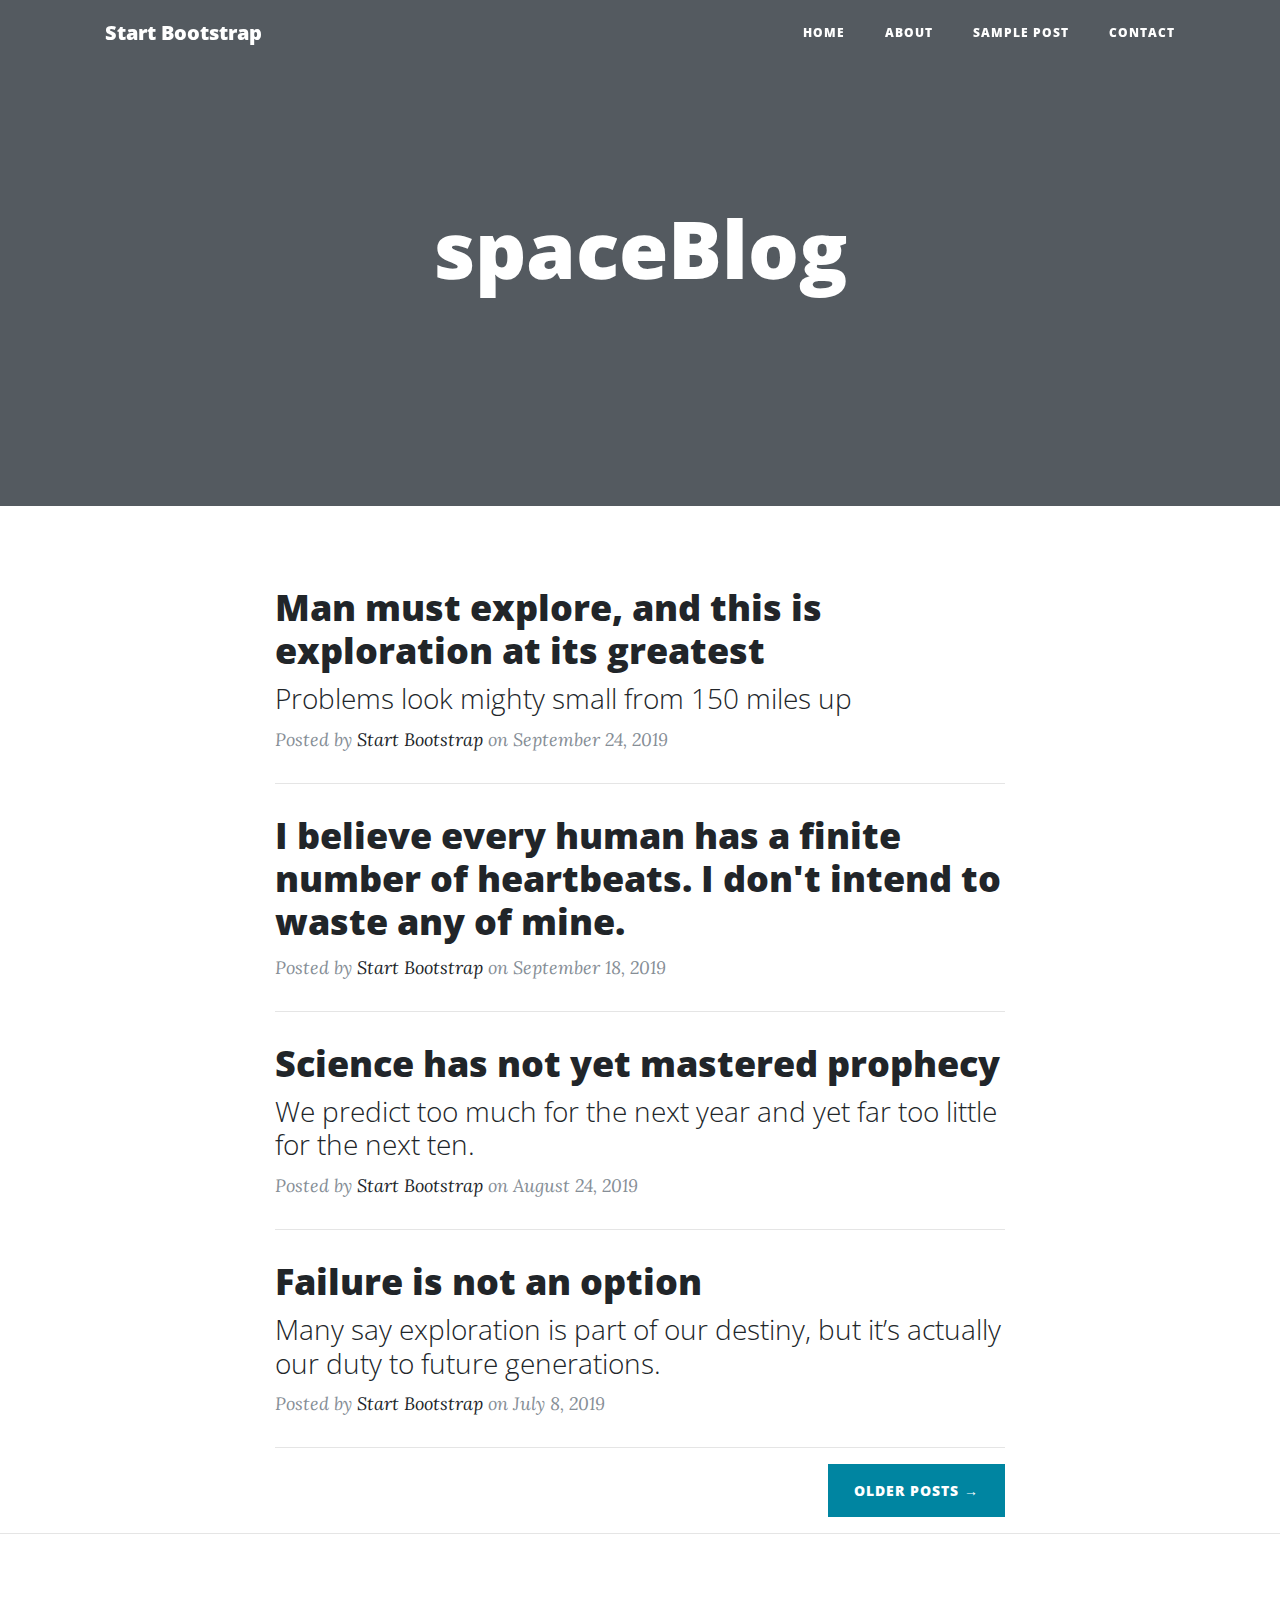
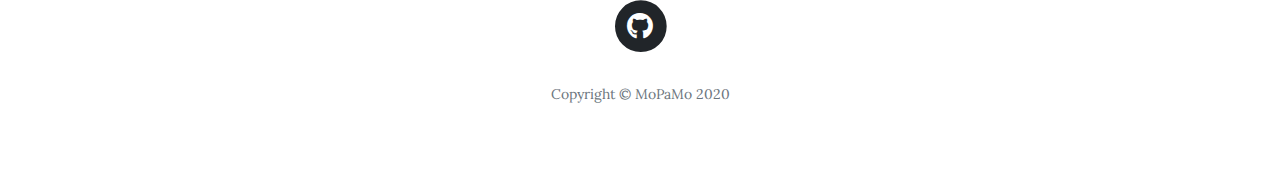
<file: index.html>
<!DOCTYPE html>
<html lang="en">
  <head>
    <meta charset="utf-8" />
    <meta
      name="viewport"
      content="width=device-width, initial-scale=1, shrink-to-fit=no"
    />
    <meta name="description" content="A personal blog" />
    <meta name="author" content="MoPaMo" />

    <title>spaceBlog</title>

    <!-- Bootstrap core CSS -->
    <link
      href="https://cdnjs.cloudflare.com/ajax/libs/twitter-bootstrap/4.5.2/css/bootstrap.min.css"
      rel="stylesheet"
    />

    <!-- Custom fonts for this template -->
    <link
      href="https://cdnjs.cloudflare.com/ajax/libs/font-awesome/5.14.0/css/all.min.css"
      rel="stylesheet"
      type="text/css"
    />
    <link
      href="https://fonts.googleapis.com/css?family=Lora:400,700,400italic,700italic"
      rel="stylesheet"
      type="text/css"
    />
    <link
      href="https://fonts.googleapis.com/css?family=Open+Sans:300italic,400italic,600italic,700italic,800italic,400,300,600,700,800"
      rel="stylesheet"
      type="text/css"
    />

    <!-- Custom styles for this template -->
    <link href="clean-blog.min.css" rel="stylesheet" />
  </head>

  <body>
    <!-- Navigation -->
    <nav class="navbar navbar-expand-lg navbar-light fixed-top" id="mainNav">
      <div class="container">
        <a class="navbar-brand" href="index.html">Start Bootstrap</a>
        <button
          class="navbar-toggler navbar-toggler-right"
          type="button"
          data-toggle="collapse"
          data-target="#navbarResponsive"
          aria-controls="navbarResponsive"
          aria-expanded="false"
          aria-label="Toggle navigation"
        >
          Menu
          <i class="fas fa-bars"></i>
        </button>
        <div class="collapse navbar-collapse" id="navbarResponsive">
          <ul class="navbar-nav ml-auto">
            <li class="nav-item">
              <a class="nav-link" href="index.html">Home</a>
            </li>
            <li class="nav-item">
              <a class="nav-link" href="about.html">About</a>
            </li>
            <li class="nav-item">
              <a class="nav-link" href="post.html">Sample Post</a>
            </li>
            <li class="nav-item">
              <a class="nav-link" href="contact.html">Contact</a>
            </li>
          </ul>
        </div>
      </div>
    </nav>

    <!-- Page Header -->
    <header
      class="masthead"
      style="background-image: url('https://source.unsplash.com/user/nasa/daily')"
    >
      <div class="overlay"></div>
      <div class="container">
        <div class="row">
          <div class="col-lg-8 col-md-10 mx-auto">
            <div class="site-heading">
              <h1>spaceBlog</h1>
              <span class="subheading"></span>
            </div>
          </div>
        </div>
      </div>
    </header>

    <!-- Main Content -->
    <div class="container">
      <div class="row">
        <div class="col-lg-8 col-md-10 mx-auto">
          <div class="post-preview">
            <a href="post.html">
              <h2 class="post-title">
                Man must explore, and this is exploration at its greatest
              </h2>
              <h3 class="post-subtitle">
                Problems look mighty small from 150 miles up
              </h3>
            </a>
            <p class="post-meta">
              Posted by
              <a href="#">Start Bootstrap</a>
              on September 24, 2019
            </p>
          </div>
          <hr />
          <div class="post-preview">
            <a href="post.html">
              <h2 class="post-title">
                I believe every human has a finite number of heartbeats. I don't
                intend to waste any of mine.
              </h2>
            </a>
            <p class="post-meta">
              Posted by
              <a href="#">Start Bootstrap</a>
              on September 18, 2019
            </p>
          </div>
          <hr />
          <div class="post-preview">
            <a href="post.html">
              <h2 class="post-title">
                Science has not yet mastered prophecy
              </h2>
              <h3 class="post-subtitle">
                We predict too much for the next year and yet far too little for
                the next ten.
              </h3>
            </a>
            <p class="post-meta">
              Posted by
              <a href="#">Start Bootstrap</a>
              on August 24, 2019
            </p>
          </div>
          <hr />
          <div class="post-preview">
            <a href="post.html">
              <h2 class="post-title">
                Failure is not an option
              </h2>
              <h3 class="post-subtitle">
                Many say exploration is part of our destiny, but it’s actually
                our duty to future generations.
              </h3>
            </a>
            <p class="post-meta">
              Posted by
              <a href="#">Start Bootstrap</a>
              on July 8, 2019
            </p>
          </div>
          <hr />
          <!-- Pager -->
          <div class="clearfix">
            <a class="btn btn-primary float-right" href="#"
              >Older Posts &rarr;</a
            >
          </div>
        </div>
      </div>
    </div>

    <hr />

    <!-- Footer -->
    <footer>
      <div class="container">
        <div class="row">
          <div class="col-lg-8 col-md-10 mx-auto">
            <ul class="list-inline text-center">
              <!--<li class="list-inline-item">
              <a href="#">
                <span class="fa-stack fa-lg">
                  <i class="fas fa-circle fa-stack-2x"></i>
                  <i class="fab fa-twitter fa-stack-1x fa-inverse"></i>
                </span>
              </a>
            </li>
            <li class="list-inline-item">
              <a href="#">
                <span class="fa-stack fa-lg">
                  <i class="fas fa-circle fa-stack-2x"></i>
                  <i class="fab fa-facebook-f fa-stack-1x fa-inverse"></i>
                </span>
              </a>
            </li>-->
              <li class="list-inline-item">
                <a href="https://github.com/MoPaMo">
                  <span class="fa-stack fa-lg">
                    <i class="fas fa-circle fa-stack-2x"></i>
                    <i class="fab fa-github fa-stack-1x fa-inverse"></i>
                  </span>
                </a>
              </li>
            </ul>
            <p class="copyright text-muted">Copyright &copy; MoPaMo 2020</p>
          </div>
        </div>
      </div>
    </footer>

    <!-- Bootstrap core JavaScript -->
    <script src="https://cdnjs.cloudflare.com/ajax/libs/jquery/3.5.1/jquery.slim.min.js"></script>
    <script src="https://cdnjs.cloudflare.com/ajax/libs/twitter-bootstrap/4.5.2/js/bootstrap.bundle.min.js"></script>

    <!-- Custom scripts for this template -->
    <script src="clean-blog.min.js"></script>
  </body>
</html>
</file>
<file: clean-blog.min.css>
/*!
 * Start Bootstrap - Clean Blog v5.0.9 (https://startbootstrap.com/themes/clean-blog)
 * Copyright 2013-2020 Start Bootstrap
 * Licensed under MIT (https://github.com/StartBootstrap/startbootstrap-clean-blog/blob/master/LICENSE)
 */body{font-size:20px;color:#212529;font-family:Lora,'Times New Roman',serif}p{line-height:1.5;margin:30px 0}p a{text-decoration:underline}h1,h2,h3,h4,h5,h6{font-weight:800;font-family:'Open Sans','Helvetica Neue',Helvetica,Arial,sans-serif}a{color:#212529;transition:all .2s}a:focus,a:hover{color:#0085a1}blockquote{font-style:italic;color:#868e96}.section-heading{font-size:36px;font-weight:700;margin-top:60px}.caption{font-size:14px;font-style:italic;display:block;margin:0;padding:10px;text-align:center;border-bottom-right-radius:5px;border-bottom-left-radius:5px}::-moz-selection{color:#fff;background:#0085a1;text-shadow:none}::selection{color:#fff;background:#0085a1;text-shadow:none}img::-moz-selection{color:#fff;background:0 0}img::selection{color:#fff;background:0 0}img::-moz-selection{color:#fff;background:0 0}#mainNav{position:absolute;border-bottom:1px solid #e9ecef;background-color:#fff;font-family:'Open Sans','Helvetica Neue',Helvetica,Arial,sans-serif}#mainNav .navbar-brand{font-weight:800;color:#343a40}#mainNav .navbar-toggler{font-size:12px;font-weight:800;padding:13px;text-transform:uppercase;color:#343a40}#mainNav .navbar-nav>li.nav-item>a{font-size:12px;font-weight:800;letter-spacing:1px;text-transform:uppercase}@media only screen and (min-width:992px){#mainNav{border-bottom:1px solid transparent;background:0 0}#mainNav .navbar-brand{padding:10px 20px;color:#fff}#mainNav .navbar-brand:focus,#mainNav .navbar-brand:hover{color:rgba(255,255,255,.8)}#mainNav .navbar-nav>li.nav-item>a{padding:10px 20px;color:#fff}#mainNav .navbar-nav>li.nav-item>a:focus,#mainNav .navbar-nav>li.nav-item>a:hover{color:rgba(255,255,255,.8)}}@media only screen and (min-width:992px){#mainNav{transition:background-color .2s;transform:translate3d(0,0,0);-webkit-backface-visibility:hidden}#mainNav.is-fixed{position:fixed;top:-67px;transition:transform .2s;border-bottom:1px solid #fff;background-color:rgba(255,255,255,.9)}#mainNav.is-fixed .navbar-brand{color:#212529}#mainNav.is-fixed .navbar-brand:focus,#mainNav.is-fixed .navbar-brand:hover{color:#0085a1}#mainNav.is-fixed .navbar-nav>li.nav-item>a{color:#212529}#mainNav.is-fixed .navbar-nav>li.nav-item>a:focus,#mainNav.is-fixed .navbar-nav>li.nav-item>a:hover{color:#0085a1}#mainNav.is-visible{transform:translate3d(0,100%,0)}}header.masthead{margin-bottom:50px;background:no-repeat center center;background-color:#868e96;background-attachment:scroll;position:relative;background-size:cover}header.masthead .overlay{position:absolute;top:0;left:0;height:100%;width:100%;background-color:#212529;opacity:.5}header.masthead .page-heading,header.masthead .post-heading,header.masthead .site-heading{padding:200px 0 150px;color:#fff}@media only screen and (min-width:768px){header.masthead .page-heading,header.masthead .post-heading,header.masthead .site-heading{padding:200px 0}}header.masthead .page-heading,header.masthead .site-heading{text-align:center}header.masthead .page-heading h1,header.masthead .site-heading h1{font-size:50px;margin-top:0}header.masthead .page-heading .subheading,header.masthead .site-heading .subheading{font-size:24px;font-weight:300;line-height:1.1;display:block;margin:10px 0 0;font-family:'Open Sans','Helvetica Neue',Helvetica,Arial,sans-serif}@media only screen and (min-width:768px){header.masthead .page-heading h1,header.masthead .site-heading h1{font-size:80px}}header.masthead .post-heading h1{font-size:35px}header.masthead .post-heading .meta,header.masthead .post-heading .subheading{line-height:1.1;display:block}header.masthead .post-heading .subheading{font-size:24px;font-weight:600;margin:10px 0 30px;font-family:'Open Sans','Helvetica Neue',Helvetica,Arial,sans-serif}header.masthead .post-heading .meta{font-size:20px;font-weight:300;font-style:italic;font-family:Lora,'Times New Roman',serif}header.masthead .post-heading .meta a{color:#fff}@media only screen and (min-width:768px){header.masthead .post-heading h1{font-size:55px}header.masthead .post-heading .subheading{font-size:30px}}.post-preview>a{color:#212529}.post-preview>a:focus,.post-preview>a:hover{text-decoration:none;color:#0085a1}.post-preview>a>.post-title{font-size:30px;margin-top:30px;margin-bottom:10px}.post-preview>a>.post-subtitle{font-weight:300;margin:0 0 10px}.post-preview>.post-meta{font-size:18px;font-style:italic;margin-top:0;color:#868e96}.post-preview>.post-meta>a{text-decoration:none;color:#212529}.post-preview>.post-meta>a:focus,.post-preview>.post-meta>a:hover{text-decoration:underline;color:#0085a1}@media only screen and (min-width:768px){.post-preview>a>.post-title{font-size:36px}}.floating-label-form-group{font-size:14px;position:relative;margin-bottom:0;padding-bottom:.5em;border-bottom:1px solid #dee2e6}.floating-label-form-group input,.floating-label-form-group textarea{font-size:1.5em;position:relative;z-index:1;padding:0;resize:none;border:none;border-radius:0;background:0 0;box-shadow:none!important;font-family:Lora,'Times New Roman',serif}.floating-label-form-group input::-webkit-input-placeholder,.floating-label-form-group textarea::-webkit-input-placeholder{color:#868e96;font-family:Lora,'Times New Roman',serif}.floating-label-form-group label{font-size:.85em;line-height:1.764705882em;position:relative;z-index:0;top:2em;display:block;margin:0;transition:top .3s ease,opacity .3s ease;opacity:0}.floating-label-form-group .help-block{margin:15px 0}.floating-label-form-group-with-value label{top:0;opacity:1}.floating-label-form-group-with-focus label{color:#0085a1}form .form-group:first-child .floating-label-form-group{border-top:1px solid #dee2e6}footer{padding:50px 0 65px}footer .list-inline{margin:0;padding:0}footer .copyright{font-size:14px;margin-bottom:0;text-align:center}.btn{font-size:14px;font-weight:800;padding:15px 25px;letter-spacing:1px;text-transform:uppercase;border-radius:0;font-family:'Open Sans','Helvetica Neue',Helvetica,Arial,sans-serif}.btn-primary{background-color:#0085a1;border-color:#0085a1}.btn-primary:active,.btn-primary:focus,.btn-primary:hover{color:#fff;background-color:#00657b!important;border-color:#00657b!important}.btn-lg{font-size:16px;padding:25px 35px}*{max-width:100vw}
</file>
